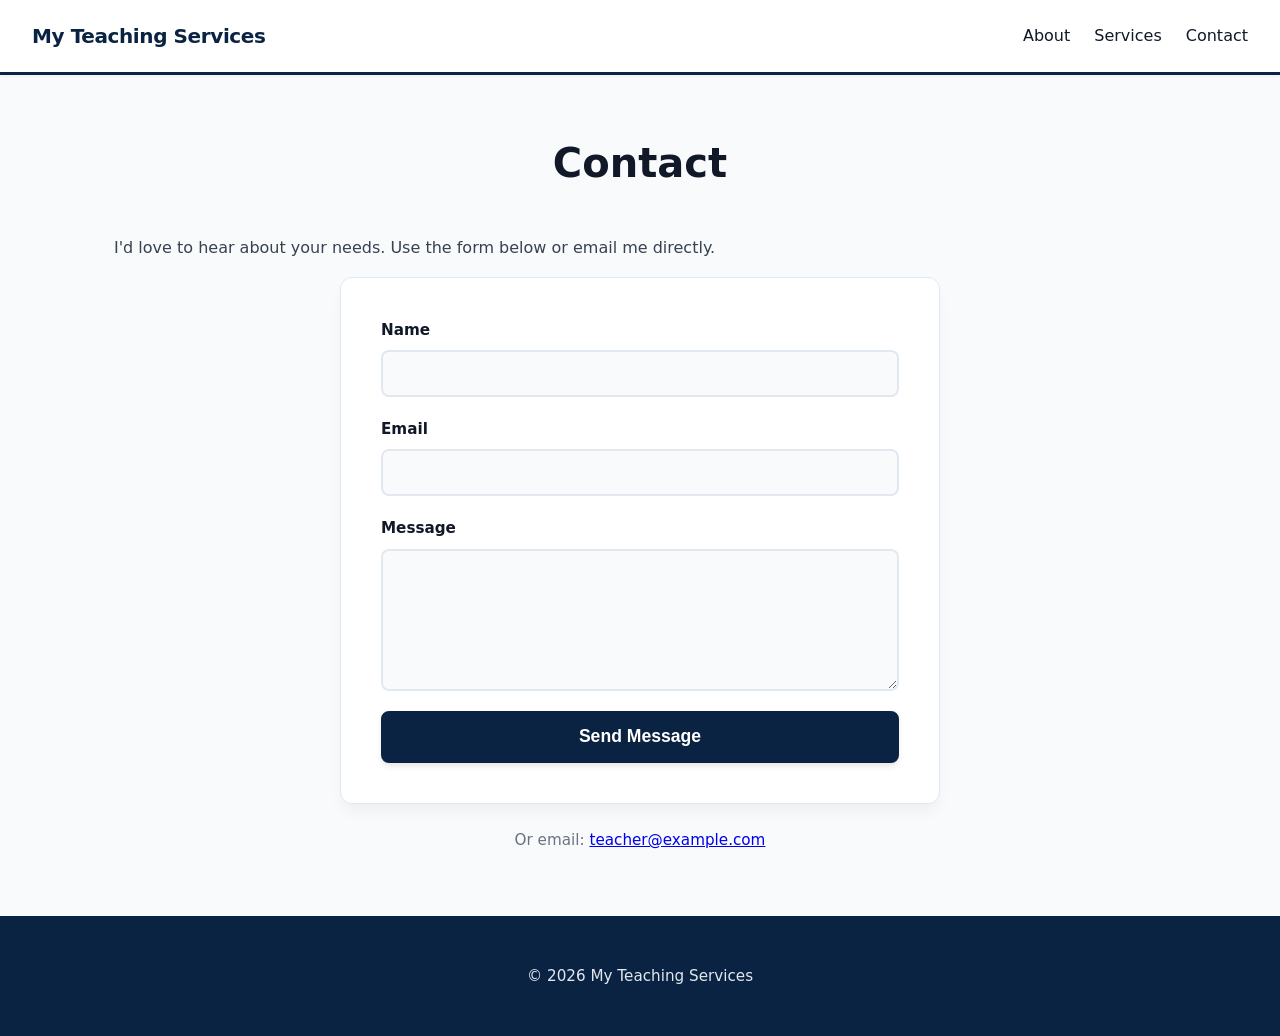
<file: contact.html>
<!doctype html>
<html lang="en">
<head>
  <meta charset="utf-8">
  <meta name="viewport" content="width=device-width,initial-scale=1">
  <title>Contact — My Teaching Services</title>
  <link rel="stylesheet" href="css/style.css">
</head>
<body>
  <nav class="nav">
    <a class="logo" href="index.html">My Teaching Services</a>
    <ul>
      <li><a href="about.html">About</a></li>
      <li><a href="services.html">Services</a></li>
      <li><a href="contact.html">Contact</a></li>
    </ul>
  </nav>

  <main class="container">
    <h1>Contact</h1>
    <p>I'd love to hear about your needs. Use the form below or email me directly.</p>

    <form id="contactForm">
      <label>Name <input type="text" id="name" required></label>
      <label>Email <input type="email" id="email" required></label>
      <label>Message <textarea id="message" rows="6" required></textarea></label>
      <button type="submit" class="btn">Send Message</button>
    </form>

    <p class="muted">Or email: <a href="mailto:teacher@example.com">teacher@example.com</a></p>
  </main>

  <footer class="footer">
    <p>&copy; 2026 My Teaching Services</p>
  </footer>

  <script src="js/main.js"></script>
</body>
</html>
</file>
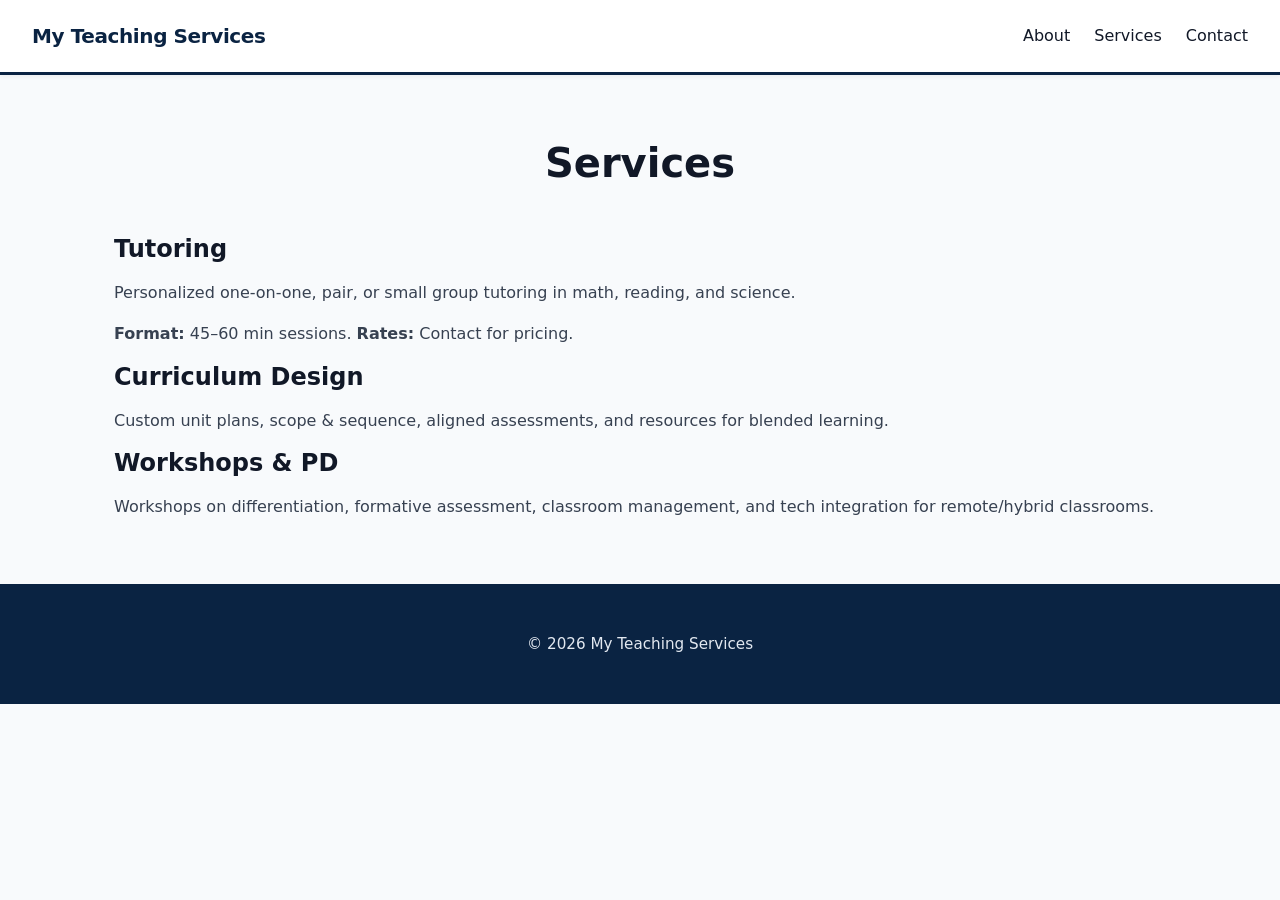
<file: services.html>
<!doctype html>
<html lang="en">
<head>
  <meta charset="utf-8">
  <meta name="viewport" content="width=device-width,initial-scale=1">
  <title>Services — My Teaching Services</title>
  <link rel="stylesheet" href="css/style.css">
</head>
<body>
  <nav class="nav">
    <a class="logo" href="index.html">My Teaching Services</a>
    <ul>
      <li><a href="about.html">About</a></li>
      <li><a href="services.html">Services</a></li>
      <li><a href="contact.html">Contact</a></li>
    </ul>
  </nav>

  <main class="container">
    <h1>Services</h1>

    <section>
      <h2>Tutoring</h2>
      <p>Personalized one-on-one, pair, or small group tutoring in math, reading, and science.</p>
      <p><strong>Format:</strong> 45–60 min sessions. <strong>Rates:</strong> Contact for pricing.</p>
    </section>

    <section>
      <h2>Curriculum Design</h2>
      <p>Custom unit plans, scope & sequence, aligned assessments, and resources for blended learning.</p>
    </section>

    <section>
      <h2>Workshops & PD</h2>
      <p>Workshops on differentiation, formative assessment, classroom management, and tech integration for remote/hybrid classrooms.</p>
    </section>

  </main>

  <footer class="footer">
    <p>&copy; 2026 My Teaching Services</p>
  </footer>

  <script src="js/main.js"></script>
</body>
</html>
</file>
<file: css/style.css>
:root{--accent:#0A2342;--accent-light:#153B6D;--muted:#6b7280;--bg:#f8fafc;--text-dark:#111827;--text-body:#374151}
*{box-sizing:border-box;margin:0;padding:0}
body{font-family:system-ui,-apple-system,"Segoe UI",Roboto,Helvetica,Arial,sans-serif;line-height:1.6;color:var(--text-body);background:var(--bg);-webkit-font-smoothing:antialiased}
h1,h2,h3,h4,h5,h6{color:var(--text-dark);line-height:1.2;margin-bottom:1rem;font-weight:700}
p{margin-bottom:1rem}

/* Navigation */
.nav{display:flex;flex-wrap:wrap;justify-content:space-between;align-items:center;padding:1.25rem 2rem;background:#ffffff;border-bottom:3px solid var(--accent);box-shadow:0 2px 4px rgba(0,0,0,0.05);position:sticky;top:0;z-index:100}
.nav .logo{font-weight:800;font-size:1.25rem;color:var(--accent);text-decoration:none;letter-spacing:-0.02em}
.nav ul{display:flex;flex-wrap:wrap;gap:1.5rem;list-style:none}
.nav a{color:var(--text-dark);text-decoration:none;font-weight:500;transition:color 0.2s ease}
.nav a:hover{color:var(--accent-light)}

/* Hero Section */
.hero{padding:5rem 1.5rem;text-align:center;background:var(--accent);color:#ffffff;box-shadow:inset 0 -10px 20px -10px rgba(0,0,0,0.2)}
.hero h1{margin:0 auto 1rem;font-size:2.5rem;max-width:800px;color:#ffffff;letter-spacing:-0.03em}
.hero p{margin:0 auto 2rem;font-size:1.15rem;color:#e2e8f0;max-width:600px}
.hero p:last-child{margin-bottom:0}
.btn{display:inline-flex;align-items:center;justify-content:center;padding:0.65rem 1.5rem;border-radius:8px;background:#ffffff;color:var(--accent);font-weight:600;text-decoration:none;transition:all 0.2s ease;box-shadow:0 4px 6px -1px rgba(0,0,0,0.1);border:2px solid transparent}
.btn:hover{transform:translateY(-2px);box-shadow:0 6px 12px -2px rgba(0,0,0,0.15)}
.btn.ghost{background:transparent;color:#ffffff;border:2px solid #ffffff;box-shadow:none}
.btn.ghost:hover{background:#ffffff;color:var(--accent)}
.hero .btn{margin:0.5rem}

/* Layout */
.container{max-width:1100px;margin:4rem auto;padding:0 1.5rem}
.container > h1:first-child{font-size:2.5rem;text-align:center;margin-bottom:3rem}

/* Two-column Stories */
.story-section{display:flex;flex-wrap:wrap;gap:3rem;margin:4rem 0;align-items:center}
.story-content{flex:1 1 400px}
.story-content h2{font-size:2rem;margin-bottom:1.5rem;position:relative}
.story-content h2::after{content:'';display:block;width:60px;height:4px;background:var(--accent);margin-top:0.75rem;border-radius:2px}
.story-image{flex:1 1 400px}
.story-image img{width:100%;height:auto;border-radius:12px;box-shadow:0 20px 25px -5px rgba(10,35,66,0.15);object-fit:cover;aspect-ratio:4/3}

/* Cards */
.cards{display:grid;grid-template-columns:repeat(auto-fit,minmax(300px,1fr));gap:2rem;margin-top:2rem}
.cards article{background:#ffffff;padding:2rem;border-radius:12px;border:1px solid #e2e8f0;box-shadow:0 4px 6px -1px rgba(0,0,0,0.05);transition:all 0.3s ease;display:flex;flex-direction:column;height:100%}
.cards article h3{font-size:1.4rem;color:var(--accent);margin-bottom:1rem}
.cards article p{font-size:1.05rem;color:var(--text-body);margin-bottom:0}
.cards article:hover{transform:translateY(-5px);box-shadow:0 12px 20px -5px rgba(10,35,66,0.1);border-color:#cbd5e1}

/* Forms */
form{display:grid;gap:1.25rem;max-width:600px;margin:0 auto;background:#fff;padding:2.5rem;border-radius:12px;box-shadow:0 10px 15px -3px rgba(0,0,0,0.05);border:1px solid #e2e8f0}
label{font-weight:600;color:var(--text-dark);font-size:0.95rem;display:flex;flex-direction:column;gap:0.5rem}
input,textarea{width:100%;padding:0.75rem 1rem;border:2px solid #e2e8f0;border-radius:8px;font-family:inherit;font-size:1rem;color:var(--text-dark);background:#f8fafc;transition:all 0.2s}
input:focus,textarea:focus{outline:none;border-color:var(--accent);background:#ffffff;box-shadow:0 0 0 3px rgba(10,35,66,0.1)}
form .btn{width:100%;font-size:1.1rem;padding:0.85rem;background:var(--accent);color:#fff;border-color:var(--accent)}
form .btn:hover{background:var(--accent-light);color:#fff}

/* Footer */
.footer{padding:3rem 1.5rem;text-align:center;background:var(--accent);color:#e2e8f0;font-size:0.95rem;margin-top:4rem}
.footer p{margin:0}
.footer a{color:#ffffff;text-decoration:none;font-weight:600;border-bottom:1px solid rgba(255,255,255,0.3);transition:border-color 0.2s}
.footer a:hover{border-color:#ffffff}

/* Typography & Utilities */
.muted{color:var(--muted);text-align:center;margin-top:1.5rem;font-size:0.95rem}

/* Responsive Overrides */
@media(max-width:600px){
  .nav{flex-direction:column;gap:1rem;padding:1rem}
  .nav ul{justify-content:center;gap:1rem;width:100%}
  .hero{padding:3.5rem 1rem}
  .hero h1{font-size:2rem}
  .container{margin:2.5rem auto;padding:0 1rem}
  .story-section{gap:2rem;margin:2.5rem 0}
  .story-content h2{font-size:1.75rem}
  form{padding:1.5rem}
}
</file>
